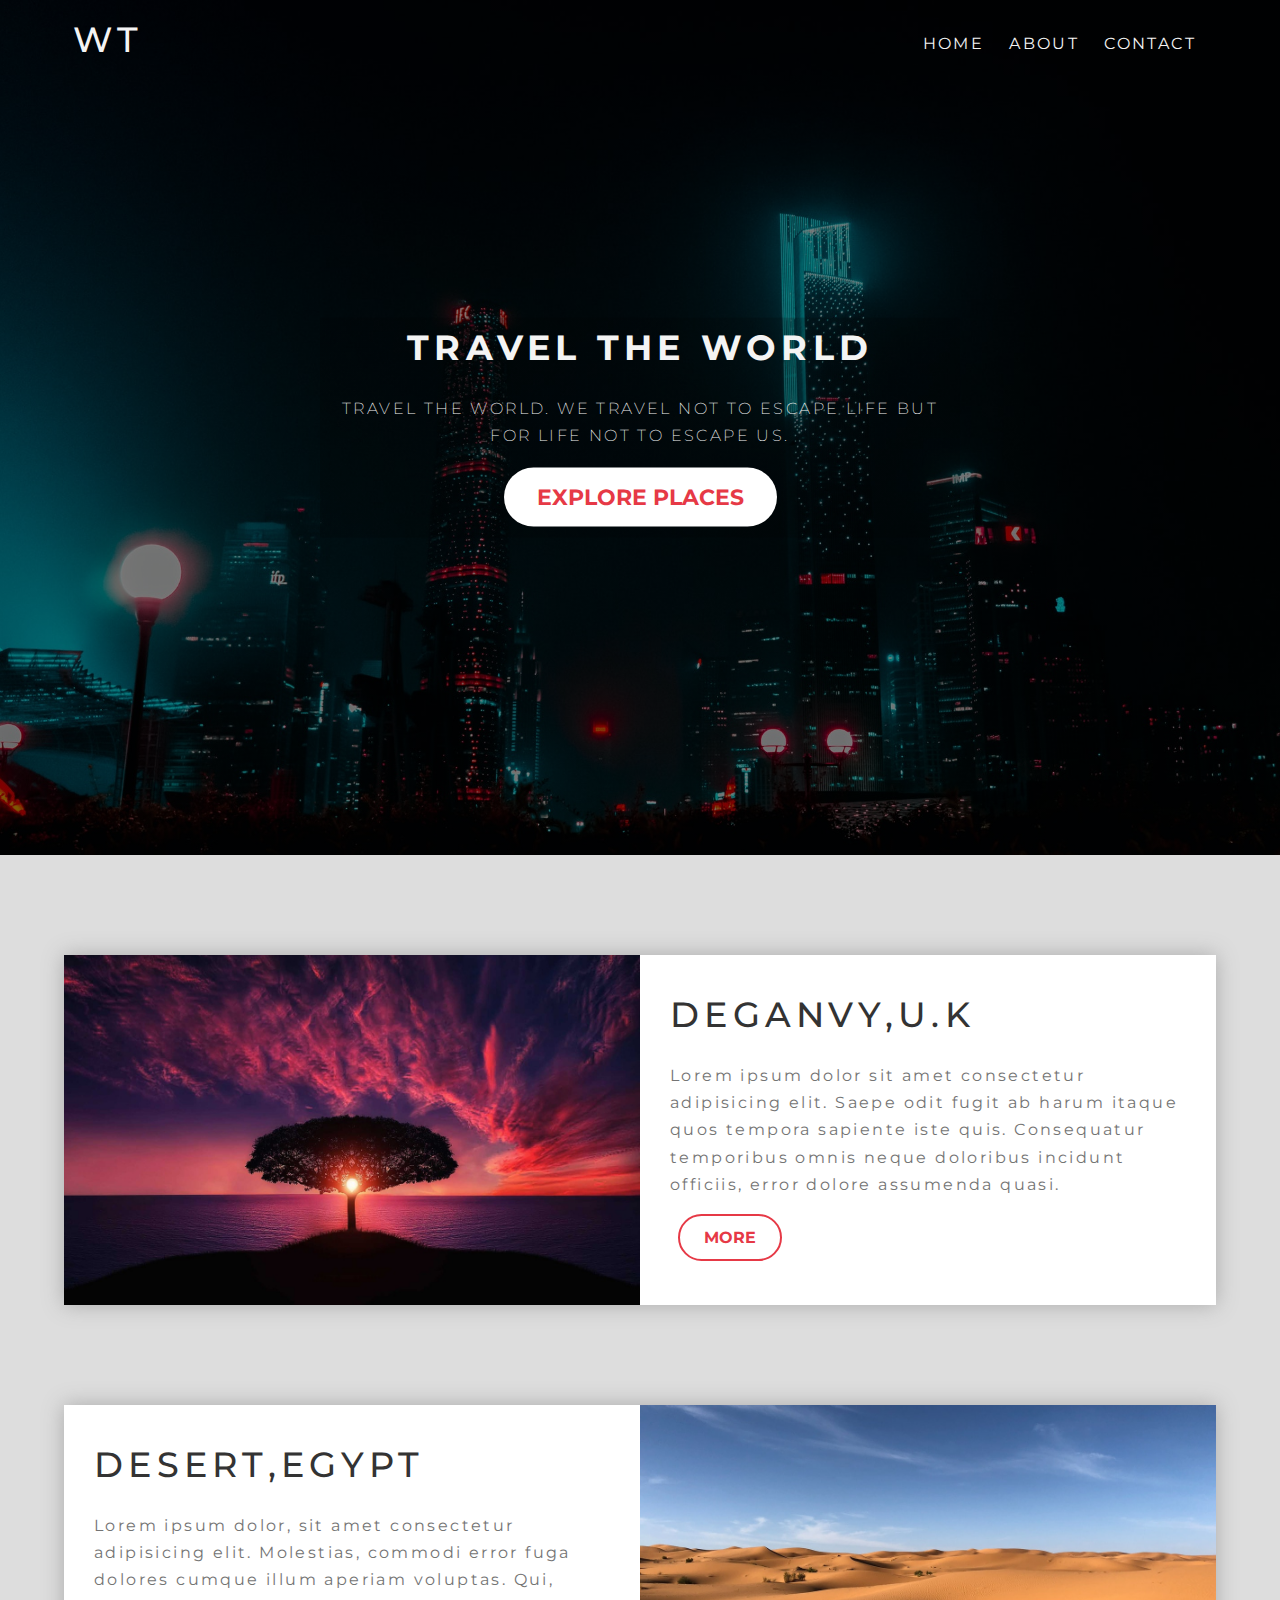
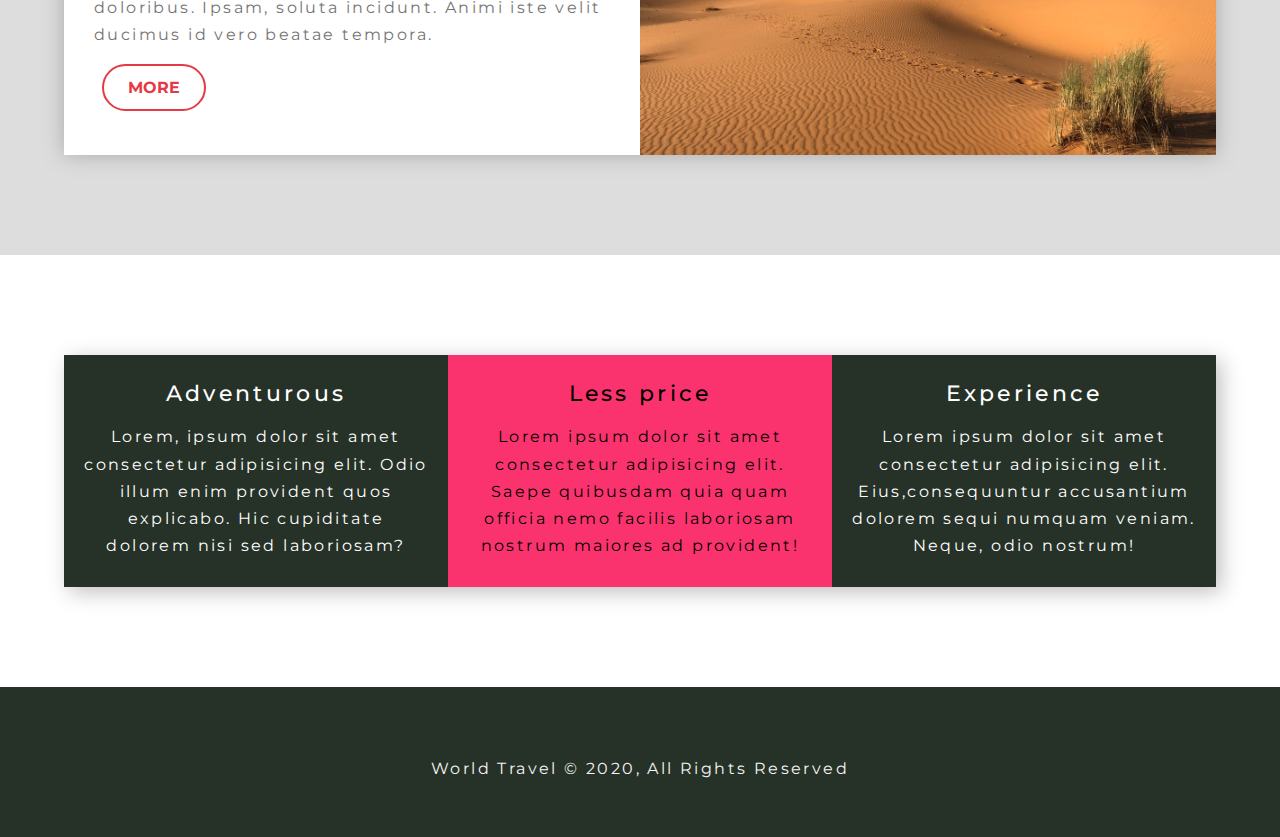
<file: index.html>
<!DOCTYPE html>
<html lang="en">
<head>
    <meta charset="UTF-8">
    <meta name="viewport" content="width=device-width, initial-scale=1.0">
    <title>TRAVEL WEBSITE | HOME</title>
    <link rel="stylesheet" href=".//css/style.css">
    <link rel="stylesheet" href="https://cdnjs.cloudflare.com/ajax/libs/font-awesome/5.14.0/css/all.min.css" integrity="sha512-1PKOgIY59xJ8Co8+NE6FZ+LOAZKjy+KY8iq0G4B3CyeY6wYHN3yt9PW0XpSriVlkMXe40PTKnXrLnZ9+fkDaog==" crossorigin="anonymous" />

  
   
</head>
<body>
    <header class="header">
        <nav class="navbar">
            <Div class="container">
                <h1 class="logo lg-heading text-light">WT</h1>
                <ul class="nav-items">
                   <li class="nav-item"><a href="./index.html">Home</a></li>
                   <li class="nav-item"><a href="./about.html">About</a></li>
                   <li class="nav-item"><a href="./contact.html">Contact</a></li>
                </ul>
            </Div>
            
        </nav>
            <Div class="header-content">
                <h1 class="lg-heading text-light">Travel the world</h1>
                <p class="text-light">travel the world. we travel not to escape life but for life not to escape us. </p>
                <a href="#explore-places" class="btn btn-primary text-red md-heading">Explore Places</a>
            </Div>
     </header>
     
     <section class="showcase" id="explore-places">
         <div class="container">
             <div class="row row1">
                 <div class="img-box"><img src="./images/showcase-photo1.jpg" alt="img desc"></div>
                 <div class="text-box">
                     <h2 class="lg-heading text-black">DEGANVY,U.K</h2>
                     <p class="text-gray">Lorem ipsum dolor sit amet consectetur adipisicing elit. Saepe odit fugit ab harum itaque quos tempora sapiente iste quis. Consequatur temporibus omnis neque doloribus incidunt officiis, error dolore assumenda quasi.</p>
                     <a href="./about.html" class="btn btn-secondary text-red">More</a>
                 </div>
             </div>
             <div class="row row2">
                <div class="img-box"><img src="./images/showcase-photo2.jpg" alt="img desc"></div>
                <div class="text-box">
                    <h2 class="lg-heading text-black">DESERT,EGYPT</h2>
                    <p class="text-gray">Lorem ipsum dolor, sit amet consectetur adipisicing elit. Molestias, commodi error fuga dolores cumque illum aperiam voluptas. Qui, doloribus. Ipsam, soluta incidunt. Animi iste velit ducimus id vero beatae tempora.</p>
                    <a href="./about.html" class="btn btn-secondary text-red">More</a>
                </div>
             </div>
         </div>
     </section>

     <section class="feature">
         <div class="container">
            <div class="box-wrapper">
                <div class="box box1">
                    <i class="fas fa-route fa-2x text-red" aria-hidden="true"></i>
                    <h2 class="md-heading">Adventurous</h2>
                    <p>Lorem, ipsum dolor sit amet consectetur adipisicing elit. Odio illum enim provident quos explicabo. Hic cupiditate dolorem nisi sed laboriosam?</p>
   
                </div>
                <div class="box box2">
                    <i class="fa fa-strikethrough fa-2x text-light" aria-hidden="true"></i>
                   <h2 class="md-heading">Less price</h2>
                   <p>Lorem ipsum dolor sit amet consectetur adipisicing elit. Saepe quibusdam quia quam officia nemo facilis laboriosam nostrum maiores ad provident!</p>
   
                </div>
                <div class="box box3">
                    <i class="fa fa-user-check fa-2x text-red" aria-hidden="true"></i>
                   <h2 class="md-heading">Experience</h2>
                   <p>Lorem ipsum dolor sit amet consectetur adipisicing elit. Eius,consequuntur accusantium dolorem sequi numquam veniam. Neque, odio nostrum!</p>

                </div>
            </div>
         </div>
     </section>

     <footer class="footer">
         <div class="social-media-links text-light">
            <a href="https://m.facebook.com/profile.php?id=100027400064907"><i class="fab fa-facebook fa-4x" aria-hidden="true"></i></a>
            <a href="https://instagram.com/vaibhav_varunkar?igshid=78zuexk65ubn"><i class="fab fa-instagram fa-4x" aria-hidden="true"></i></a>
            <a href="https://www.google.com/url?sa=t&source=web&rct=j&url=https://twitter.com/VarunkarVaibhav&ved=2ahUKEwiC0Mn4t4nsAhXqyzgGHXmeD9cQFjAAegQIBBAB&usg=AOvVaw1sXMV907DF42d0Ab2TdKW8"><i class="fab fa-twitter fa-4x" aria-hidden="true"></i></a>
         </div>
         <p class="text-light">World Travel &copy; 2020, All Rights Reserved</p>
     </footer>

         
         
    
</body>
</html>
</file>
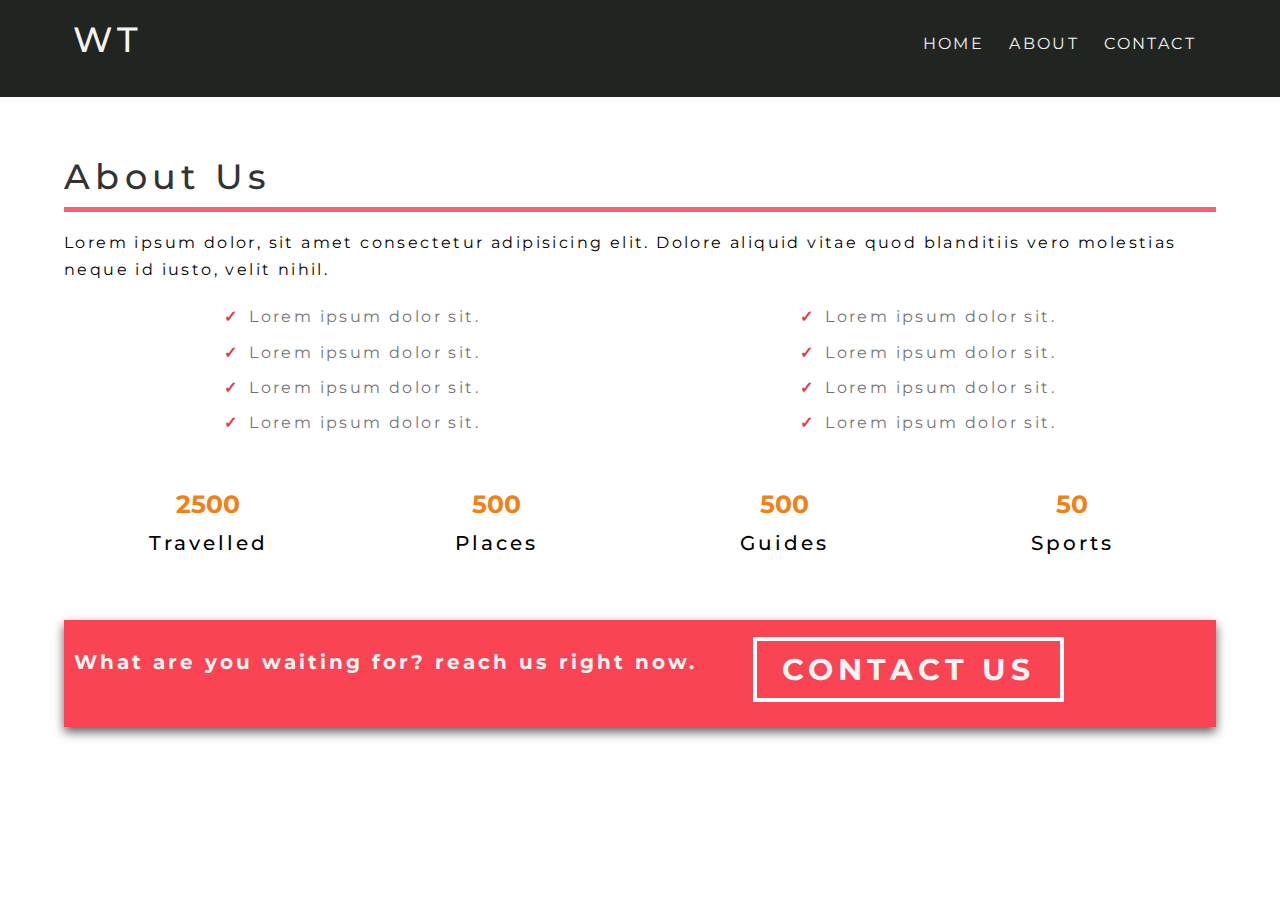
<file: about.html>
<!DOCTYPE html>
<html lang="en">
    <head>
        <meta charset="UTF-8">
        <meta name="viewport" content="width=device-width, initial-scale=1.0">
        <title>TRAVEL WEBSITE | ABOUT</title>
        <link rel="stylesheet" href=".//css/style.css">
        <link rel="stylesheet" href="https://cdnjs.cloudflare.com/ajax/libs/font-awesome/5.14.0/css/all.min.css" integrity="sha512-1PKOgIY59xJ8Co8+NE6FZ+LOAZKjy+KY8iq0G4B3CyeY6wYHN3yt9PW0XpSriVlkMXe40PTKnXrLnZ9+fkDaog==" crossorigin="anonymous" />
    
      
       
    </head>
<body>

    <nav class="navbar bg-dark">
        <Div class="container">
            <h1 class="logo lg-heading text-light">WT</h1>
            <ul class="nav-items">
               <li class="nav-item"><a href="./index.html">Home</a></li>
               <li class="nav-item"><a href="./about.html">About</a></li>
               <li class="nav-item"><a href="./contact.html">Contact</a></li>
            </ul>
        </Div>  
    </nav>

    <section class="about">
        <div class="container">
            <h2 class="lg-heading text-black about-heading">About Us</h2>
            <p>Lorem ipsum dolor, sit amet consectetur adipisicing elit. Dolore aliquid vitae quod blanditiis vero molestias neque id iusto, velit nihil.</p>
            <div class="about-wrapper">
                 <div class="left div1 text-gray">
                     <ul>
                         <li>Lorem ipsum dolor sit.</li>
                         <li>Lorem ipsum dolor sit.</li>
                         <li>Lorem ipsum dolor sit.</li>
                         <li>Lorem ipsum dolor sit.</li>
                     </ul>
                  
                 </div>
                 <div class="right div1 text-gray">
                    <ul>
                        <li>Lorem ipsum dolor sit.</li>
                        <li>Lorem ipsum dolor sit.</li>
                        <li>Lorem ipsum dolor sit.</li>
                        <li>Lorem ipsum dolor sit.</li>
                    </ul>
                   
                 </div>
            </div>
          

            <div class="counts">
                <div class="count-items count-1">
                    <span>2500</span>
                    <p>Travelled</p>
                </div>
                <div class="count-items count-2">
                    <span>500</span>
                    <p>Places</p>
                </div>
                <div class="count-items count-3">
                    <span>500</span>
                    <p>Guides</p>
                </div>
                <div class="count-items count-4">
                    <span>50</span>
                    <p>Sports</p>
                </div>
               
            </div>

            <div class="banner">
                <div class="banner-left">
                    <p class="banner-line text-light">What are you waiting for? reach us right now.</p>
                </div>
    
                <div class="banner-right">
                <a href="contact.html" class="btn-banner text-light" >Contact Us</a>
                 </div>
            </div>
            
            
        </div>

        
        
    </section>
    
</body>
</html>
</file>
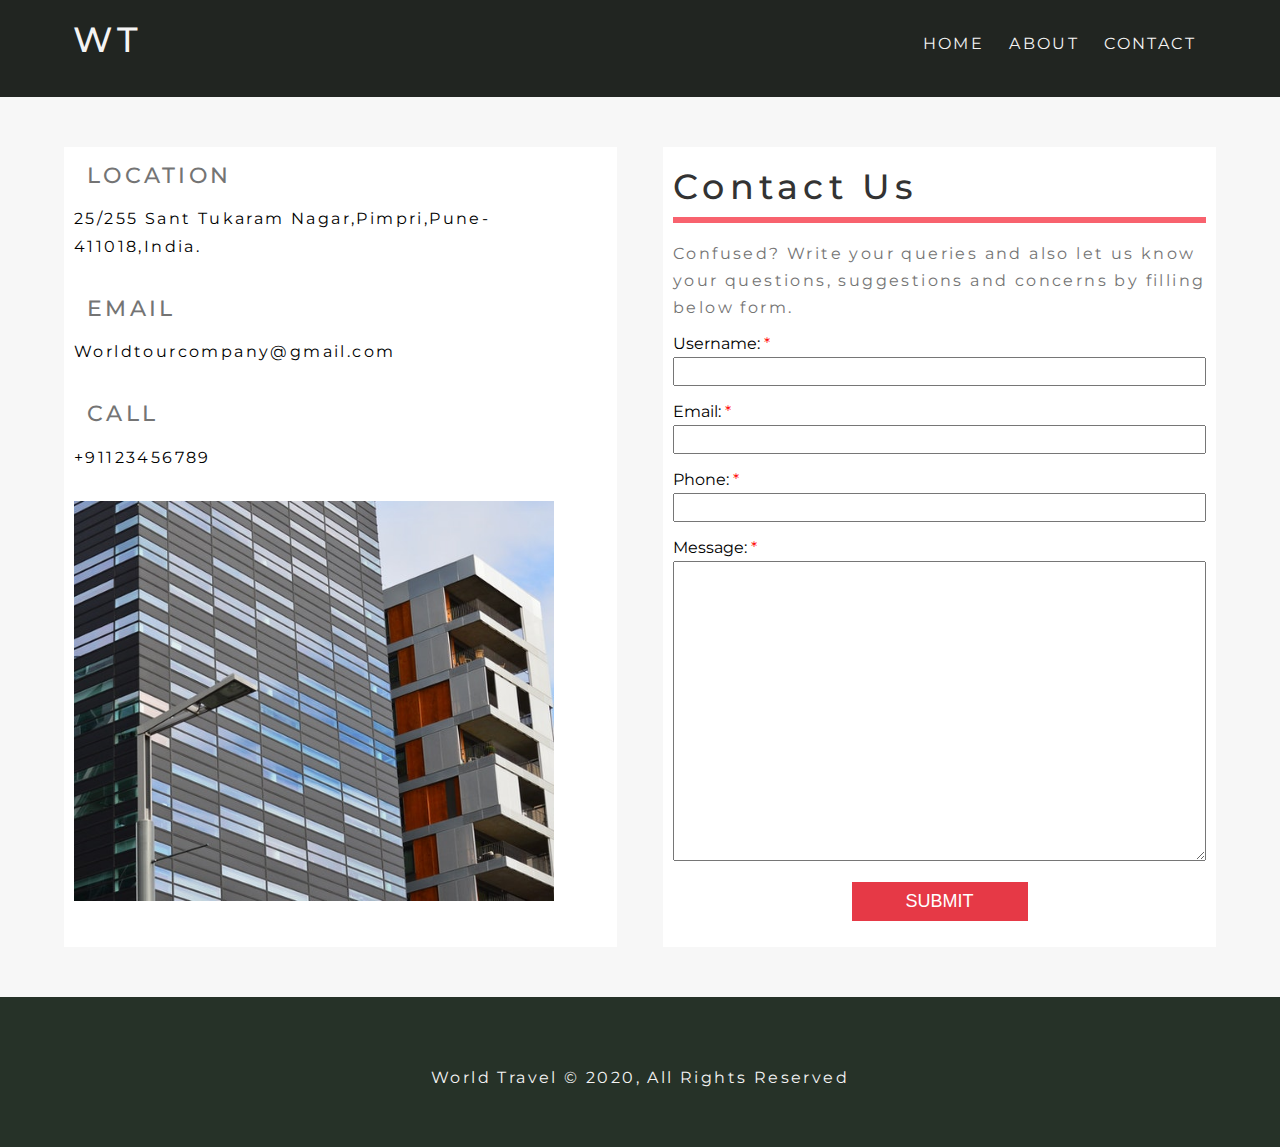
<file: contact.html>
<!DOCTYPE html>
<html lang="en">
    <head>
        <meta charset="UTF-8">
        <meta name="viewport" content="width=device-width, initial-scale=1.0">
        <title>TRAVEL WEBSITE | CONTACT</title>
        <link rel="stylesheet" href=".//css/style.css">
        <link rel="stylesheet" href="https://cdnjs.cloudflare.com/ajax/libs/font-awesome/5.14.0/css/all.min.css" integrity="sha512-1PKOgIY59xJ8Co8+NE6FZ+LOAZKjy+KY8iq0G4B3CyeY6wYHN3yt9PW0XpSriVlkMXe40PTKnXrLnZ9+fkDaog==" crossorigin="anonymous" />  
    </head>
<body>
    <nav class="navbar bg-dark">
        <Div class="container">
            <h1 class="logo lg-heading text-light">WT</h1>
            <ul class="nav-items">
               <li class="nav-item"><a href="./index.html">Home</a></li>
               <li class="nav-item"><a href="./about.html">About</a></li>
               <li class="nav-item"><a href="./contact.html">Contact</a></li>
            </ul>
        </Div>
    </nav>

    <section class="contact-form">
        <div class="container">
            <div class="contact-wrapper">
                <div class="company-address">
                    <div class="address-group">
                        <i class="fas fa-map-marker-alt fa-3x text-red"></i>
                        <h2 class="text-gray md-heading">Location</h2>
                        <p>25/255 Sant Tukaram Nagar,Pimpri,Pune-411018,India.</p>
                    </div>
                    <div class="address-group">
                        <i class="fas fa-envelope fa-3x text-red"></i>
                        <h2 class="text-gray md-heading">Email</h2>
                        <p>Worldtourcompany@gmail.com</p>
                    </div>
                    <div class="address-group">
                        <i class="fas fa-phone-square-alt fa-3x text-red"></i>
                        <h2 class="text-gray md-heading">Call</h2>
                        <p>+91123456789</p>                    
                    </div>
                    <img src="./images/company-img.jpg" alt="company-img">
                </div>
    
                <form action="" class="form">
                    <h1 class="lg-heading text-black contact-h1">Contact Us</h1>
                    <p class="text-gray">Confused? Write your queries and also let us know your questions, suggestions and concerns by filling below form.</p>
                    <div class="form-group">
                        <label for="username">Username:</label>
                        <input type="text" name="" id="username" required>
                    </div>
                    <div class="form-group">
                        <label for="Email">Email:</label>
                        <input type="email" name="" id="email" required>
                    </div>
                    <div class="form-group">
                        <label for="phone">Phone:</label>
                        <input type="text" name="" id="phone" required>
                    </div>
                    <div class="form-group">
                        <label for="message">Message:</label>
                        <textarea name="" id="message" required></textarea>
                    </div>

                    <button type="submit" class="form-btn">Submit</button>
                </form>
            </div>
        </div>
    </section>

    <footer class="footer">
        <div class="social-media-links text-light">
           <a href="https://m.facebook.com/profile.php?id=100027400064907"><i class="fab fa-facebook fa-4x" aria-hidden="true"></i></a>
           <a href="https://instagram.com/vaibhav_varunkar?igshid=78zuexk65ubn"><i class="fab fa-instagram fa-4x" aria-hidden="true"></i></a>
           <a href="https://www.google.com/url?sa=t&source=web&rct=j&url=https://twitter.com/VarunkarVaibhav&ved=2ahUKEwiC0Mn4t4nsAhXqyzgGHXmeD9cQFjAAegQIBBAB&usg=AOvVaw1sXMV907DF42d0Ab2TdKW8"><i class="fab fa-twitter fa-4x" aria-hidden="true"></i></a>
        </div>
        <p class="text-light">World Travel &copy; 2020, All Rights Reserved</p>
    </footer>

    
</body>
</html>
</file>
<file: css/style.css>
@import url('https://fonts.googleapis.com/css2?family=Montserrat:wght@200;300;400;500;700&display=swap');

/* aaaaaaaaaaaaaaa HTML ELEMENT STYLINGaaaaaaaaa */
html{
    font-size: 62.5%;
}

*{
    margin: 0;
    padding: 0;
    box-sizing: border-box;
}

body{
    font-family: 'Montserrat', sans-serif;
    line-height: 1.7;
}

ul li{
    list-style: none;
    
}

a{
    font-size: 1.6rem;
    text-decoration: none;
    margin-bottom: 0.5em;
}



p,li{
    font-size: 1.6rem;
    margin-bottom: 0.5em;
    letter-spacing: 0.15em;
}

h1,h2,h3{
    margin-bottom: 0.5em;
    letter-spacing: 0.15em;
    font-weight: 500;
}

/* aaaaaaaaaaaaaa UTILITY CLASSES aaaaaaaaaa */

.container{
    max-width: 1200px;
    width: 90%;
    margin: 0 auto;
}

.lg-heading{
    font-size: 3.5rem;
}

.md-heading{
    font-size: 2.2rem;
}

.text-red{
    color: #e63946;
}

.text-light{
    color: #f4f4f4;
}

.text-black{
    color: #333;
}

.text-gray{
    color: rgb(116, 116, 116);
}

.btn{
    display: inline-block;
    text-transform: uppercase;
    padding: 0.5em 1.5em;
    font-weight: 700;
    margin: 0.5em;
}

.btn-primary{
    background-color: white;
    border-radius: 10em;
}

.btn-secondary{
    background-color: white;
    border: 2px solid #e63946;
    border-radius: 1.5em;

}

.btn-primary:hover{
    background: rgb(255, 186, 186);
}

.btn-secondary:hover{
    background:   rgb(255, 186, 186);
}

.bg-dark{
    background-color: #212521;

}



/* aaaaaaaaaaaaaaaaa HEADER STYLING aaaaaaaaaa */

.header{
    height: 95vh;
    background: linear-gradient(rgba(0,0,0,0.5),rgba(0,0,0,0.5)), url(../images/header-image.jpg);
    background-position: center;
    background-size: cover;
    background-repeat: no-repeat;
}

.navbar{
    padding: 1rem;
}


.navbar .logo{
    float: left;

}

.navbar .logo:hover{
    color: #e63946;
}

.navbar a:hover{
    border-bottom: 1px solid #fff;
   
}

.navbar a{
    padding: 1px ;
}

.navbar .nav-items{
    float: right;
    margin-top: 1rem;
}

.navbar::after{
    content: "";
    display: block;
    clear: both;
}

.navbar .nav-item{
    display: inline-block;
    padding: 1rem;
    text-transform: uppercase;
}

.navbar a:link,
.navbar a:visited{
    color: #f4f4f4;
}

.header .header-content h1{
    text-transform: uppercase;
    font-weight: 700;
    padding-left: 0 1em;
}

.header-content p{
    text-transform: uppercase;
    font-weight: 200;
}

.header-content{
    position: absolute;
    top: 50%;
    left: 50%;
    transform: translate(-50%,-50%);
    text-align: center;
    background: linear-gradient(rgba(0,0,0,0.2),rgba(0,0,0,0.2));
}

.header{
    position: relative;
}

/* aaaaaaaaaaaaa SHOWCASE SECTION STYLE aaaaaaaaaa */

.showcase{
    background: #ddd;
    padding: 10rem 0;
}

.row{
    height: 35rem;
    background: #fff;
    box-shadow: 0px 0px 20px 0px #aaa;
}

.row1{
    margin-bottom: 10rem;

}

.row1 .img-box, .row2 .text-box{
    float: left;
    width: 50%;
}

.row1 .text-box, .row2 .img-box{
    float: right;
    width: 50%;
}

.row .img-box{
    height: 100%;
}

.row .text-box{
    padding: 3rem;
}

.row .img-box img{
    display: inline;
    width: 100%;
    height: 100%;
    object-fit: cover;
}
.row::after{
    content: "";
    display: block;
    clear: both;
}

.feature{
    background: #fff;
    padding: 10rem 0;
    text-align: center;
}

.box-wrapper{
    box-shadow: 5px 5px 20px 0px rgba(0, 0, 0, 0.253);
  
}
.box{
    width: 33.33333333333333%;
    float: left;
    padding: 2rem;
    text-align:center;
}

.box-wrapper::after{
    content: "";
    display: block;
    clear: both;
}

.box1,.box3{
    background: #263228;
    color: #fff;
}


.box2{
    background: rgb(250, 51, 111);
}

/* aaaaaaaaaaa FOOTER STYLE aaaaaaaaaaa */

.footer{
    height: 150px;
    text-align: center;
    padding: 2rem 0;
    background:#263228;
}

.footer .social-media-links{
    padding: 1rem;

}

.footer .fa-facebook{
     padding-right: 5rem;
}

.footer .fa-instagram{
    padding-right: 5rem;
}

/* aaaaaaaaaaaaaaaa ABOUT STYLING aaaaaaaaaaaaaaaa */

.about{
    padding: 5rem 0;
    
}

.about-wrapper{
    margin-top: 2rem;
    text-align: center;
}

.about-heading{
    border-bottom: 0.5rem solid #f8626e;
}

.about .left{
    float: left;
    width: 50%;
}

.about .right{
    float: right;
    width: 50%;
}

.div-wrapper::after{
    content: "";
    display: block;
    clear: both;
}

.about-wrapper li::before{
    content: "\2713";
    color: #e63946;
    font-weight: 700;
    padding-right: 1rem;
}

.counts{
    margin-top: 20rem;
}

.about .counts .count-items{
float: left;
width: 25%;
text-align: center;

}

.counts::after{
    content: "";
    display: block;
    clear: both;
}

.count-items span{
    font-size: 2.5rem;
    font-weight: 700;
    color: #f08017;
}

.count-items p{
    font-weight: 500;
    font-size: 2rem;
}

.banner{
    background: #fa4453;
    margin-top: 5rem;
    padding: 1rem;
    box-shadow: 0px 5px 10px #5d5d5e;
    color: #f4f4f4;
}

.banner .banner-left{
    float: left;
    width: 60%;
}

.banner-right{
    float: right;
    width: 40%;
}

.banner::after{
    content: "";
    display: block;
    clear: both;
}

.banner-line{
    font-weight: 700;
    font-size: 2rem;
    margin-top: 1.5rem;
}

.btn-banner{
    text-align:center;
    display: inline-block;
    font-size: 3rem;
    font-weight: 700;
    text-transform: uppercase;
    border: 4px solid white;
    padding: 0.3rem 2.5rem;
    letter-spacing: 0.5rem;
    margin-top: 0.75rem;
}

.btn-banner:hover{
    background: #3295d6;
}

/* aaaaaaaaaaaaaaa CONTACT-FORM aaaaaaaaaaaaaa */

.contact-form{
    padding: 5rem 0;
    background: #f7f7f7;
}


.contact-wrapper .company-address{
    height: 800px;
    background: #fff;
    float: left;
    width: 48%;
    padding: 1rem;
   
}

.contact-wrapper .company-address i{
    display: inline-block;
    margin-right: 1rem;
}

.contact-wrapper .company-address h2{
    display: inline-block;
    text-transform: uppercase;
}

.contact-wrapper::after{
    content: "";
    display: block;
    clear: both;
}

.contact-wrapper .address-group{
    margin-bottom: 3rem;
}

.contact-wrapper .company-address img{
    max-width:90%;
    min-height: 40rem ;
    object-fit: cover;
    object-position: right;
}

.contact-wrapper .form{
    height: 800px;
    font-size: 1.6rem;
    background: #fff;
    width: 48%;
    float: right;
    padding: 1rem;
}

.form .contact-h1{
    border-bottom: 6px solid #f8626e;
}

.contact-wrapper .form input{
    padding: 0.5rem;
    width: 100%;
}

.contact-wrapper .form .form-group{
    margin-bottom: 1.2rem;
}

.contact-wrapper .form label::after{
    content: " *";
    color: red;
}

.contact-form textarea{
    width: 100%;
    height: 300px;
    padding: 1rem;
}

.form-btn{
    display: block;
    margin: 0 auto;
    padding: 0.5em 3em;
    font-size: 1.8rem;
    text-transform: uppercase;
    background: #e63946;
    color: #fff;
    outline: none;
    border: none;
    cursor: pointer;
}

.form-btn:hover{
    background: rgb(100, 193, 236);
}

/* aaaaaaaaaaaa Media Queries aaaaaaaaaaaa */

@media (max-width: 500px){
    html{
        font-size: 50%;
    }

    .navbar .nav-items, .navbar .logo{
        float: none;
        display: block;
        width: 100%;
        text-align: center;
    }

    .row{
        height: auto;
        width: 100%;
    }

    .row .img-box,
    .row .text-box{
        float: none;
        width: 100%;
        text-align: center;
    }

    .feature .box{
        float: none;
        width: 100%;
        text-align: center;
        box-shadow: 5px 5px 20px 0px rgba(59, 56, 56, 0.253);
    }

    .feature .box2,
    .feature .box3{
        margin-top: 3.5rem;
    }

    .box-wrapper{
        box-shadow: none;
    }

    .banner .banner-left,
    .banner .banner-right{
        float: none;
        width: 100%;
        text-align: center;
    }

    .contact-wrapper .company-address{
        float: none;
        width: 100%;
        height: auto;
        margin-bottom: 5rem;
    }

    .contact-wrapper .form{
        float: none;
        width: 100%;
        height: auto;
    }

   



} 


@media (min-width:501px) and (max-width:783px){
    html{
        font-size: 50%;
    }

    .p{
        font-size: 1.6rem;
    }

    .navbar .nav-items, .navbar .logo{
        float: none;
        display: block;
        width: 100%;
        text-align: center;
    }

    .row{
        height: auto;
        width: 100%;
    }

    .row .img-box,
    .row .text-box{
        float: none;
        width: 100%;
        text-align: center;
    }

    .feature .box{
        float: none;
        width: 100%;
        text-align: center;
        box-shadow: 5px 5px 20px 0px rgba(59, 56, 56, 0.253);
    }

    .feature .box2,
    .feature .box3{
        margin-top: 3.5rem;
    }

    .box-wrapper{
        box-shadow: none;
    }

    .banner .banner-left,
    .banner .banner-right{
        float: none;
        width: 100%;
        text-align: center;
    }

    .contact-wrapper .company-address{
        float: none;
        width: 100%;
        height: auto;
        margin-bottom: 5rem;
    }

    .contact-wrapper .form{
        float: none;
        width: 100%;
        height: auto;
    }

   



}  

@media (min-width:784px) and (max-width:1050px){
    html{
        font-size: 50%;
    }
}

@media(orientation: landscape) and (max-height: 500px){

    .header{
        height: 90vmax;

    }
}
</file>
